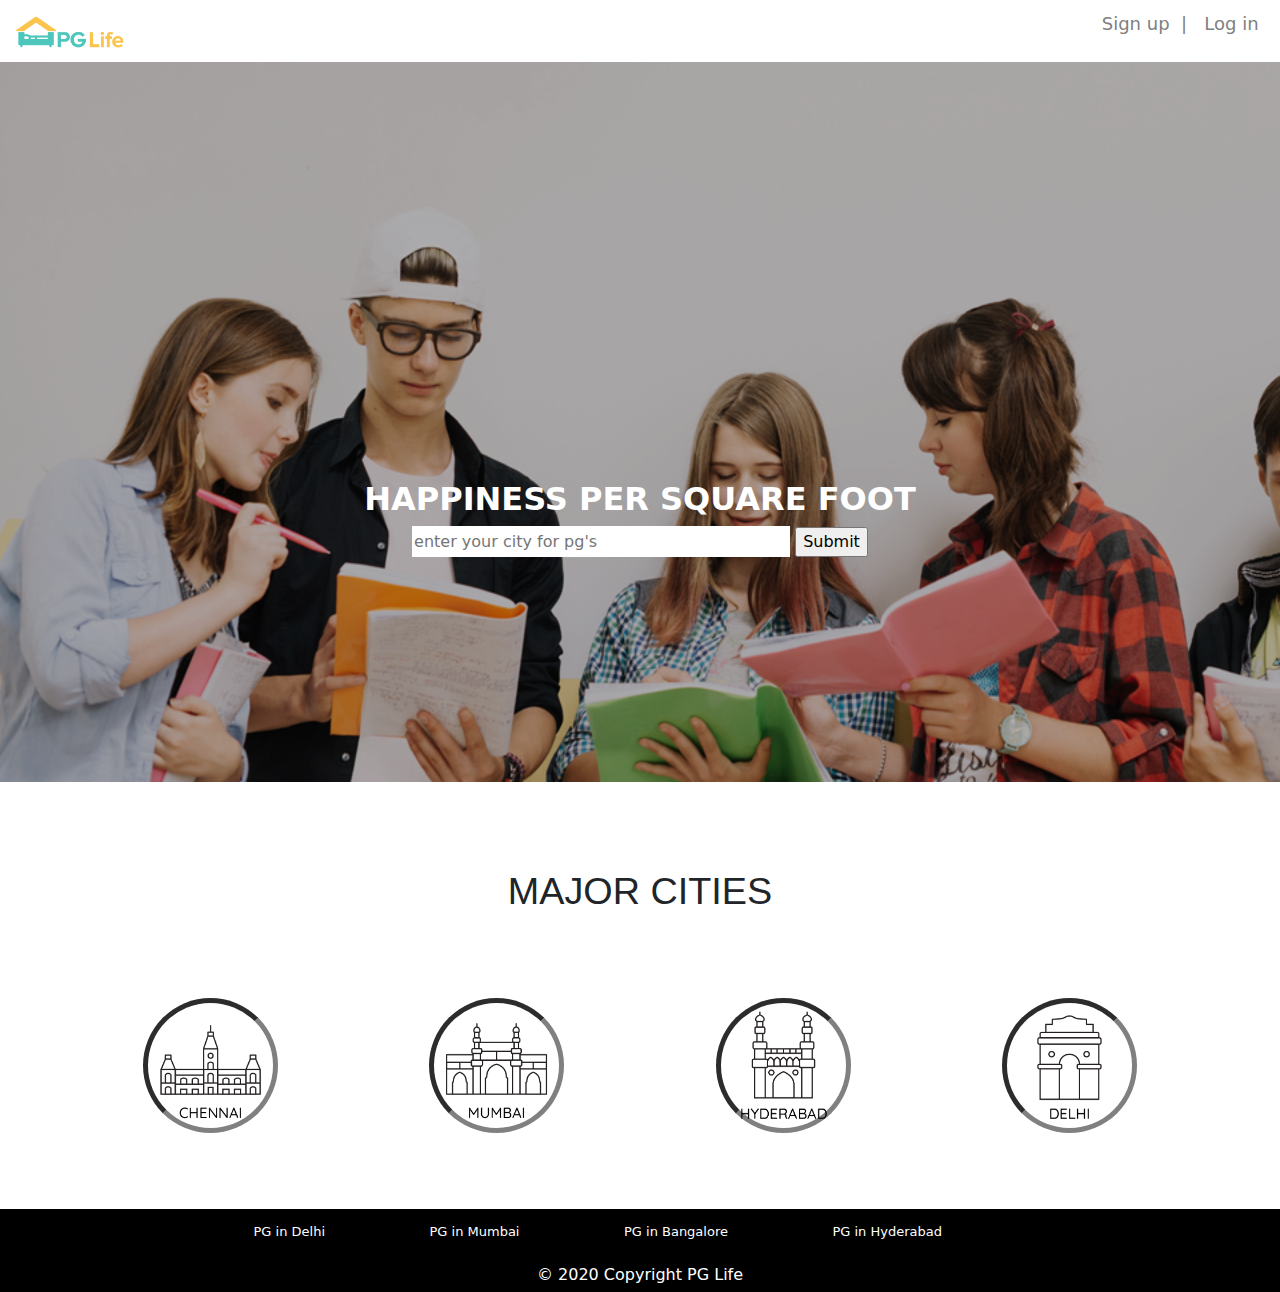
<file: index.html>
<!DOCTYPE html>
<html lang="en">
<head>
    <meta charset="UTF-8">
    <meta http-equiv="X-UA-Compatible" content="IE=edge">
    <meta name="viewport" content="width=device-width, initial-scale=1.0">
    <link href="bootstrap.min.css" rel="stylesheet" >
    <link rel="stylesheet" href="index.css">
    <title>welcome| PG Life</title>
</head>
<body>
    <div class="h sticky-top">
        <div>
            <a href="#">
                <img src="img/logo.png" alt="hello">
            </a>
        </div>
        <div class="ln">
            <a href="#" class="l">
                Sign up &nbsp;| &nbsp;
            </a>
            <a href="#" class="l">
                Log in&nbsp;&nbsp;
            </a>
        </div >
    </div>
    <div class="back"></div>
       
        <div class="content m">  <h2>HAPPINESS PER SQUARE FOOT</h2></div>
      <div class="m">
<input class="in" type="text" placeholder="enter your city for pg's "> <input type="submit">
    </div>
</div>

<h1>MAJOR CITIES</h1>
<div class="city">
  <div class="im">
<a href=""><img src="img/chennai.png" alt=""></a>
  </div>
<div class="im">
<a href=""><img src="img/mumbai.png" alt=""></a>
</div>
<div class="im"> 
<a  href=""><img src="img/hyderabad.png" alt=""></a>
</div>
<div class="im">
<a  href=""><img src="img/delhi.png" alt=""></a>
</div>
</div>

<footer>
    <div class="footercity">
        <div class="footer-city">
            <a class="aa" href="property_list.html">PG in Delhi</a>
        </div>
        <div  class="footer-city">
            <a class="aa" href="property_list.html">PG in Mumbai</a>
        </div>
        <div class="footer-city">
            <a class="aa" href="property_list.html">PG in Bangalore</a>
        </div>
        <div class="footer-city">
            <a  class="aa" href="property_list.html">PG in Hyderabad</a>
        </div>
    </div>
    <div class="footer_copyright">© 2020 Copyright PG Life </div>
</div>
</footer>
</html>
</file>
<file: index.css>
body{
    box-sizing: border-box;

}

img{ 
    width: 125px;
}
div.l{
text-align: right;

}


a{
    text-decoration: none;
    font-size: large;
}
.back{
  
    background-image: url(img/bg.png);
    height: 720px;
    width: 100%;
    background-size:cover;
    background-repeat: no-repeat;
 filter: brightness(70%);
 margin: 0%;


}
    .in{
       
       height: 0.8cm;
       width: 10cm;
       
border: gray 1px ;
      
    }
    .m
    {
        text-align: center;
        position: relative;
        top: -8cm;
    

    }
    h2{
        display: block;
        font-weight: 900;
        color: white;
        text-align: center;
 
    }
.city{
    display:flex;
    justify-content: center;
    align-items: center;
    flex-wrap: wrap
   
   
}
.im{
    border:inset gray 5px;
    border-radius: 50%;
  margin: 2cm;
  
}
h1{ margin-top: 10px;
    text-align: center;
    font-size: 1cm;
    font-family: Arial, Helvetica, sans-serif ;
    position: relative;
}
.footercity{
    display: flex;
    justify-content: center;
    align-items:center ;
   
}
.footer-city{
    padding: 10px;
    padding-right:2.5cm;
   
}
footer{
    background-color: black;
}
.footer_copyright{
    text-align: center;
    color: white;
    padding-top: 10px;
    padding-bottom: 5px;
}
.aa
{
    font-size: small;
    color:white;
}
.l
{
    color: gray;
}
.h{
    display: flex;
    padding: 8px;
  background-color: white;
   
}
.ln{
    position: absolute;
    right: 10px;
    top: 10px;
}
</file>
